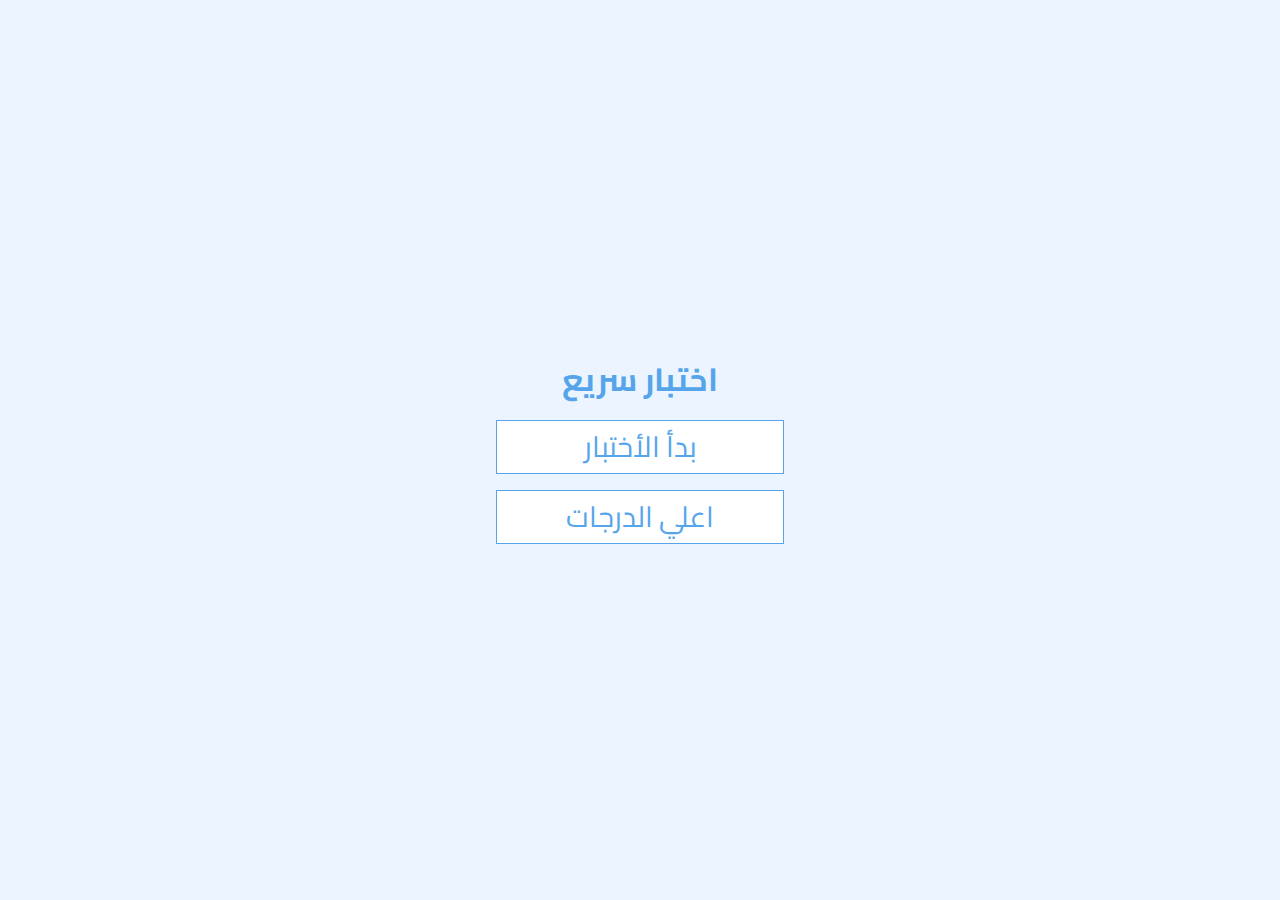
<file: index.html>
<!DOCTYPE html>
<html lang="en">
  <head>
    <meta charset="UTF-8" />
    <meta name="viewport" content="width=device-width, initial-scale=1.0" />
    <title>Quiz</title>
    <link rel="stylesheet" href="css/all.min.css" />
    <link rel="stylesheet" href="css/normalize.css" />
    <link rel="stylesheet" href="css/framework.css" />
    <link rel="stylesheet" href="css/style.css" />
  </head>
  <body>
    <div class="container">
      <div class="home">
        <h1>اختبار سريع</h1>
        <a class="btn" href="quiz.html">بدأ الأختبار</a>
        <a class="btn" href="highscores.html"> اعلي الدرجات</a>
      </div>
    </div>
  </body>
</html>
</file>
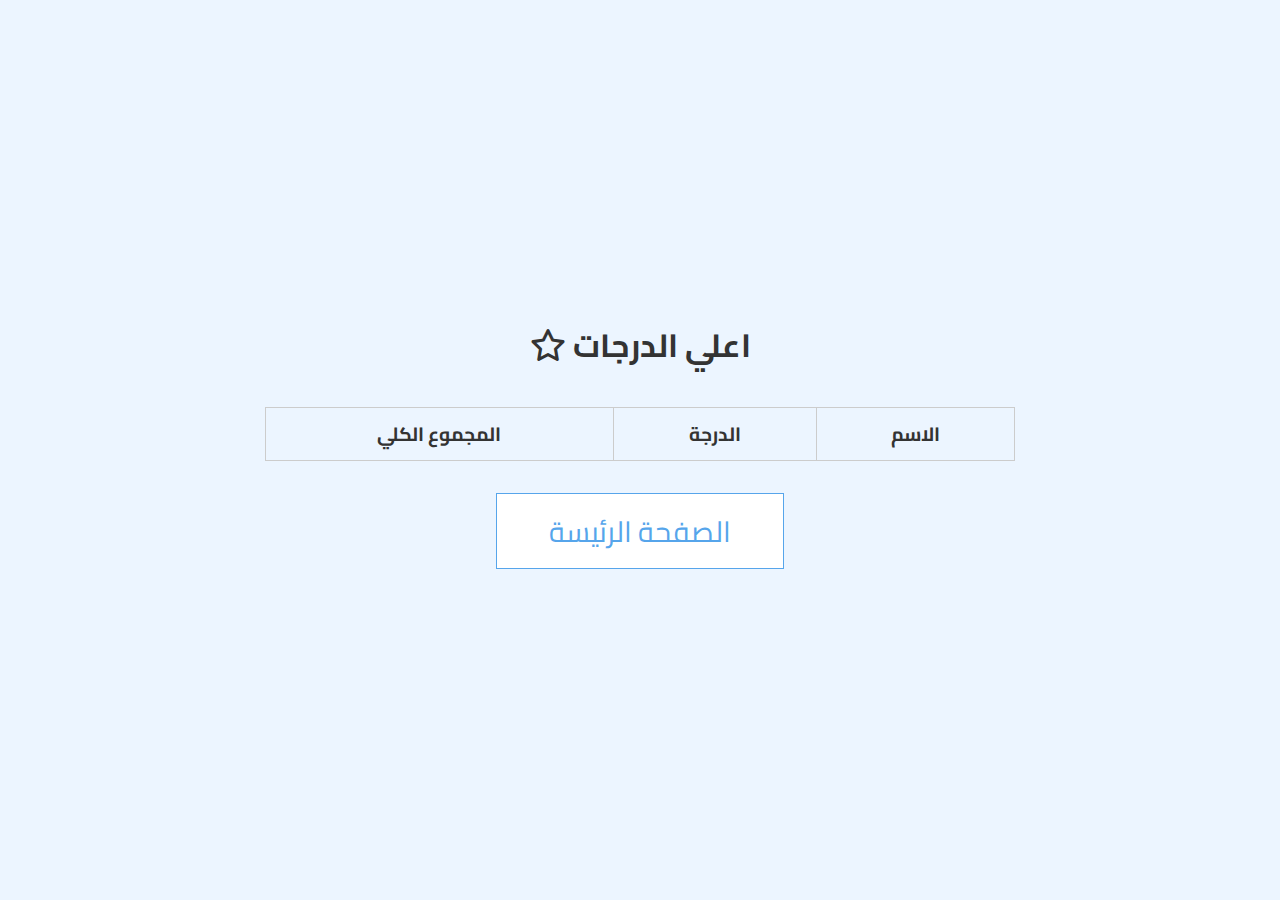
<file: highscores.html>
<!DOCTYPE html>
<html lang="en">
  <head>
    <meta charset="UTF-8" />
    <meta name="viewport" content="width=device-width, initial-scale=1.0" />
    <title>Quiz</title>
    <link rel="stylesheet" href="css/style.css" />
    <link rel="stylesheet" href="css/all.min.css" />
    <script src="js/highscores.js" type="module"></script>
    <script src="js/main.js" type="module"></script>
    <script src="js/result.js" type="module"></script>
  </head>
  <body>
    <div class="container">
      <div class="highscores-page">
        <h1>اعلي الدرجات <i class="fa-regular fa-star"></i></h1>
        <div class="reponsive-table">
          <table>
            <thead>
              <tr>
                <th>الاسم</th>
                <th>الدرجة</th>
                <th>المجموع الكلي</th>
              </tr>
            </thead>
            <tbody></tbody>
          </table>
        </div>
        <a class="btn" href="index.html">الصفحة الرئيسة</a>
      </div>
    </div>
  </body>
</html>
</file>
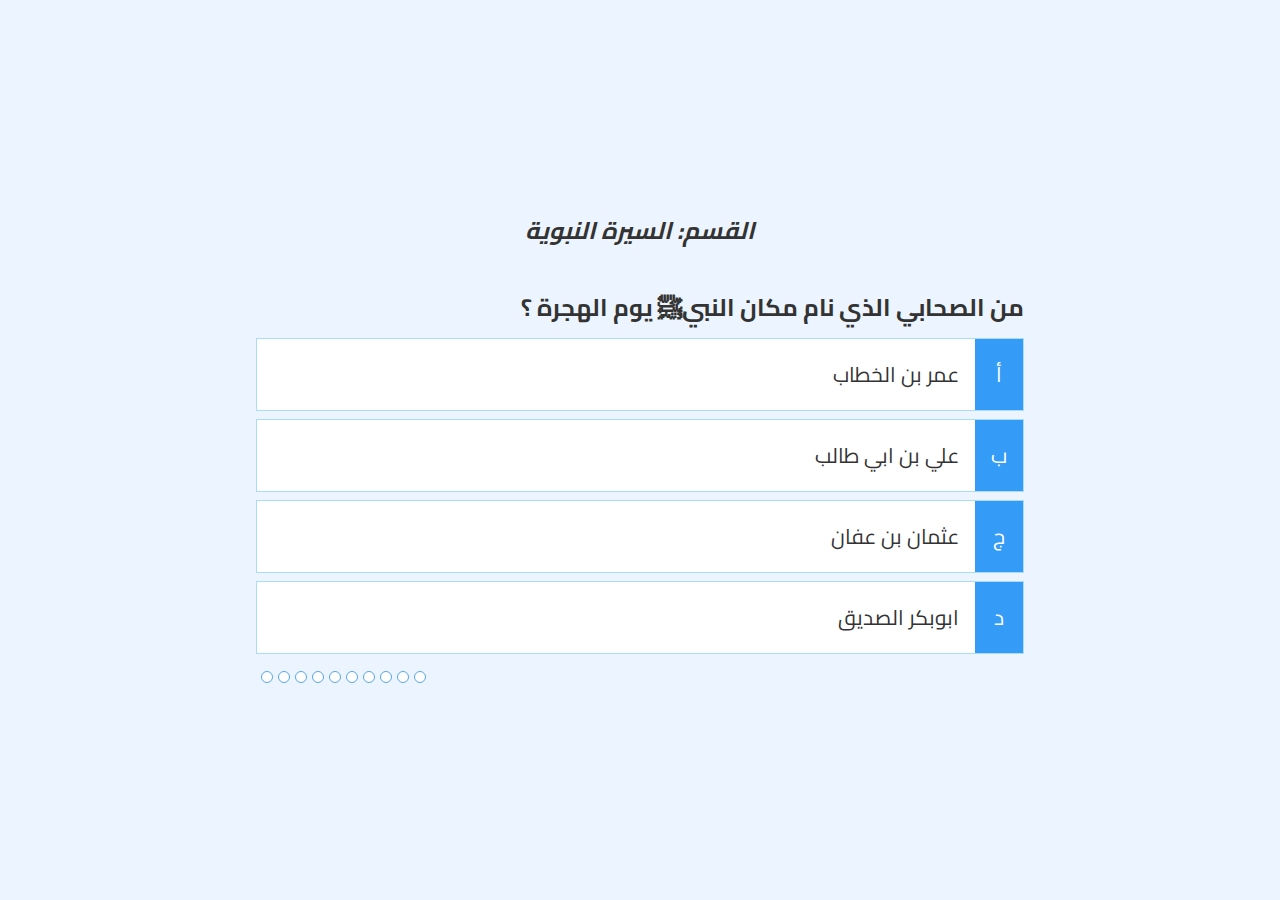
<file: quiz.html>
<!DOCTYPE html>
<html lang="en">
  <head>
    <meta charset="UTF-8" />
    <meta name="viewport" content="width=device-width, initial-scale=1.0" />
    <title>Quiz</title>
    <link rel="stylesheet" href="css/style.css" />
    <script src="js/main.js" type="module"></script>
    <script src="js/highscores.js" type="module"></script>
  </head>
  <body>
    <div class="container">
      <div id="loader" class="loader"></div>
      <div class="quiz hidden">
        <div class="category">
          <h2>القسم: السيرة النبوية</h2>
        </div>
        <div class="info">
          <div class="questions-count"></div>
        </div>
        <h2 class="question">ما هي اجابة السؤال ؟</h2>
        <div class="choice-container">
          <p class="choice-prefix">أ</p>
          <p class="choice-txt" data-number="1">الأختيار الأول</p>
        </div>
        <div class="choice-container">
          <p class="choice-prefix">ب</p>
          <p class="choice-txt" data-number="2">الأختيار الثاني</p>
        </div>
        <div class="choice-container">
          <p class="choice-prefix">ج</p>
          <p class="choice-txt" data-number="3">الأختيار الثالث</p>
        </div>
        <div class="choice-container">
          <p class="choice-prefix">د</p>
          <p class="choice-txt" data-number="4">الأختيار الرابع</p>
        </div>
        <div class="bullets"></div>
      </div>
    </div>
  </body>
</html>
</file>
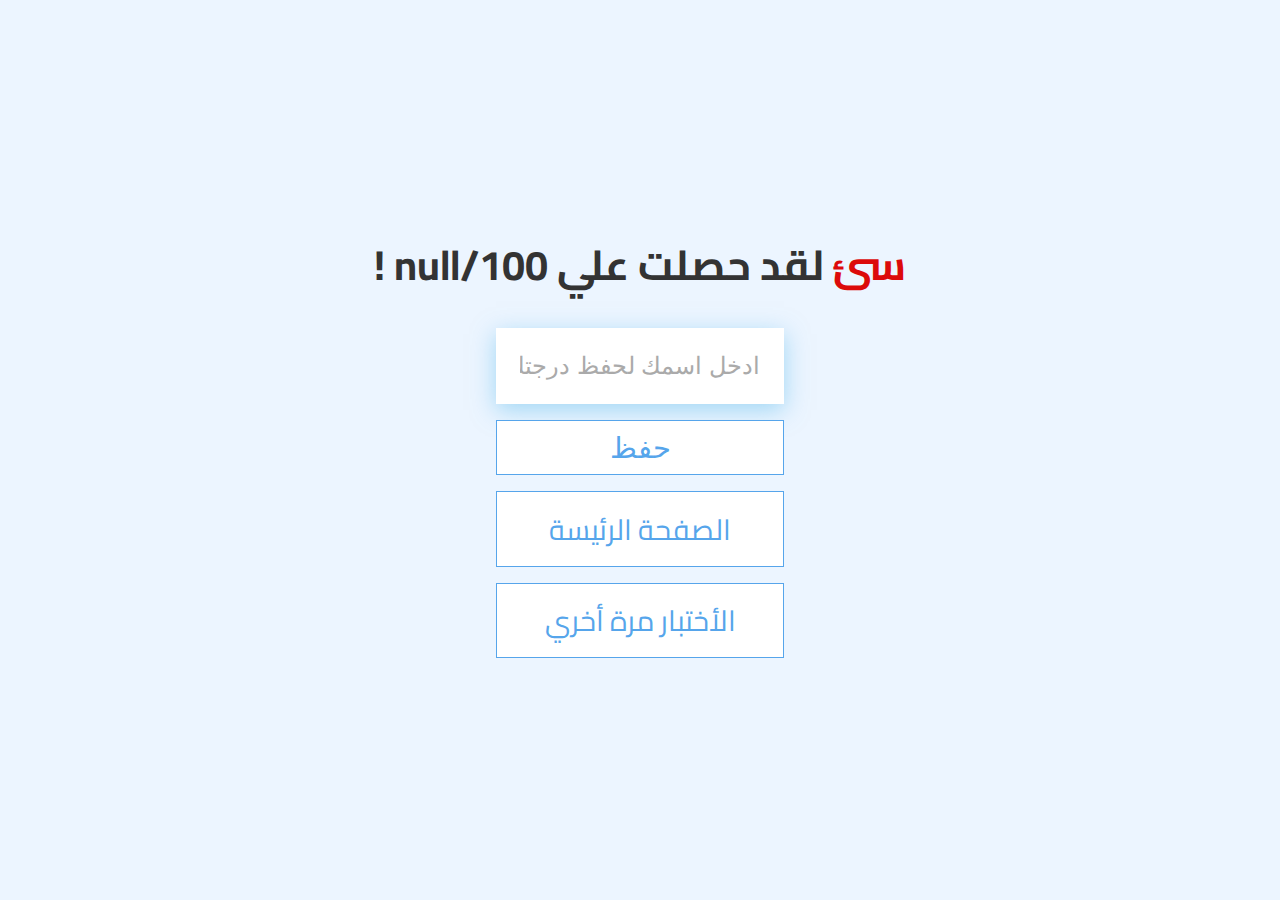
<file: result.html>
<!DOCTYPE html>
<html lang="en">
  <head>
    <meta charset="UTF-8" />
    <meta name="viewport" content="width=device-width, initial-scale=1.0" />
    <title>Quiz</title>
    <link rel="stylesheet" href="css/all.min.css" />
    <link rel="stylesheet" href="css/style.css" />
    <script src="js/main.js" type="module"></script>
    <script src="js/result.js" type="module"></script>
  </head>
  <body>
    <div class="container">
      <div class="result">
        <h1 class="final-score"></h1>
        <form>
          <input
            type="text"
            placeholder="ادخل اسمك لحفظ درجتك"
            name="username"
            autocomplete="off"
          />
          <button type="submit" class="btn" disabled>حفظ</button>
        </form>
        <a class="btn" href="index.html">الصفحة الرئيسة</a>
        <a class="btn" href="quiz.html">الأختبار مرة أخري</a>
        <div class="msg">
          <p>تم الحفظ</p>
          <i class="fa-solid fa-check"></i>
        </div>
      </div>
    </div>
  </body>
</html>
</file>
<file: css/framework.css>
/* --- Margins --- */
.m-t-b {
    margin: clamp(50px, 5.5vw, 100px) 0;
}

.m-b5 {
    margin-bottom: 5px;
}

.m-b10 {
    margin-bottom: 10px;
}

.m-t5 {
    margin-top: 5px;
}

.m-t10 {
    margin-top: 10px;
}





.btn-shape {
    padding: 12px 24px;
    border-radius: 4px;
    font-size: 16px;
    border: none;
    cursor: pointer;
    transition: 0.3s;
}
</file>
<file: css/style.css>
@import url("https://fonts.googleapis.com/css2?family=Cairo:wght@500&display=swap");

/* Resets */
* {
  margin: 0;
  padding: 0;
  box-sizing: border-box;
  outline: none;
}

/* General Styles */
body {
  font-family: "Cairo", sans-serif;
  background-color: #ecf5ff;
  min-height: 100vh;
  direction: rtl;
  color: #333;
}

img {
  display: block;
  max-width: 100%;
  height: auto;
}

/* Components */
.container {
  height: 100vh;
  display: flex;
  justify-content: center;
  align-items: center;
  margin: auto;
  max-width: 50rem;
  padding: 1rem;
}

.btn {
  font-size: 1.8rem;
  padding: 0.6rem 0;
  width: 18rem;
  text-align: center;
  border: 0.1rem solid #56a5eb;
  margin-bottom: 1rem;
  text-decoration: none;
  color: #56a5eb;
  background-color: white;
}

.btn:hover {
  cursor: pointer;
  box-shadow: 0 0.4rem 1.4rem 0 rgba(86, 185, 235, 0.5);
  transform: translateY(-0.1rem);
  transition: transform 150ms;
}

.btn[disabled]:hover {
  cursor: not-allowed;
  box-shadow: none;
  transform: none;
}

/* Home Page */
.container .home {
  display: flex;
  flex-direction: column;
}

.container .home h1 {
  color: #56a5eb;
  text-align: center;
}

/* Quiz Page */
.container .quiz {
  flex-grow: 1;
}

.container .quiz .info {
  display: flex;
  justify-content: space-between;
  font-size: 1.5rem;
  color: #56a5eb;
  font-weight: bold;
}

.container .quiz .category {
  text-align: center;
  margin-bottom: 1rem;
}

.container .quiz h2 {
  margin-bottom: 0.5rem;
  font-style: normal;
}

.container .quiz .category h2 {
  margin-bottom: 2rem;
  font-style: italic;
}

.container .choice-container {
  width: 100%;
  display: flex;
  font-size: 1.3rem;
  border: 0.1rem solid rgba(86, 185, 235, 0.5);
  background-color: #fff;
  margin-bottom: 0.5rem;
}

.container .choice-container .choice-prefix {
  padding: 1rem 1.5rem;
  background-color: #349bf7;
  color: #fff;
  width: 3rem;
  display: grid;
  place-content: center;
}

.container .choice-container .choice-txt {
  padding: 1rem;
  width: 100%;
}

.container .choice-container:hover {
  cursor: pointer;
  box-shadow: 0 0.4rem 1.4rem 0 rgba(86, 185, 235, 0.5);
  transform: translateY(-0.1rem);
  transition: transform 150ms;
}

.correct {
  background-color: #28a745;
  animation: changing-color 0.5s ease-in-out infinite alternate;
}

.incorrect {
  background-color: #dc3545;
  animation: changing-color2 1s ease-in-out infinite alternate;
}

.bullets {
  text-align: left;
}

.bullets span {
  display: inline-block;
  width: 12px;
  height: 12px;
  border-radius: 50%;
  border: 1px solid #56a5eb;
  background-color: #fff;
  margin-left: 5px;
}

.bullets span.previous {
  background-color: #56a5eb;
}

.bullets span.current {
  animation: glow 0.5s ease-in-out infinite alternate;
}

/* Result Page */
.result .final-score {
  margin-bottom: 1.5rem;
  font-size: 2.6rem;
}

form {
  display: flex;
  flex-direction: column;
  align-items: center;
}

input {
  padding: 1.5rem;
  margin-bottom: 1rem;
  width: 18rem;
  font-size: 1.5rem;
  border: none;
  box-shadow: 0 0.4rem 1.4rem 0 rgba(86, 185, 235, 0.5);
}

input::placeholder {
  color: #aaa;
}

.result {
  display: flex;
  flex-direction: column;
  align-items: center;
}

.msg {
  background-color: #56a5eb;
  padding: 0.3rem 0.4rem;
  color: #fff;
  font-weight: bold;
  display: flex;
  align-items: center;
  gap: 4px;
  position: absolute;
  right: -200px;
  top: 10px;
  transition: 0.3s;
  border-radius: 6px;
  font-size: 0.875rem;
}

.msg i {
  color: limegreen;
}

.msg.show {
  right: 10px;
}

.bad {
  color: #dc0a0a;
}

.fair {
  color: #ec8f5e;
}

.good {
  color: #009688;
}

.perfect {
  color: #0075ff;
}

/* High Score Page */
.highscores-page {
  display: flex;
  align-items: center;
  flex-direction: column;
}

.highscores-page h1 {
  margin-bottom: 2rem;
}

.highscores-page table {
  width: 100%;
  border-spacing: 0;
  font-size: 1.2rem;
  text-align: center;
  margin-bottom: 2rem;
  min-width: 750px;
}

.highscores-page table thead {
  color: #333;
}

.highscores-page table th {
  border-top: 1px solid #ccc;
}

.highscores-page table td {
  color: #0075ff;
}

.highscores-page table :where(th, td) {
  padding: 0.5rem 1.5rem;
  border-bottom: 1px solid #ccc;
  border-left: 1px solid #ccc;
}

.highscores-page table :where(th:first-of-type, td:first-of-type) {
  border-right: 1px solid #ccc;
}

.hidden {
  display: none;
}

.loader {
  border: 0.7rem solid #fff;
  height: 7rem;
  width: 7rem;
  border-radius: 50%;
  border-top-color: #0075ff;
  animation: spin 0.6s linear infinite;
}

/* Small Devices */
@media (max-width: 767px) {
  .btn {
    font-size: 1.5rem;
  }

  .container .quiz .info,
  input {
    font-size: 1.2rem;
  }

  .container .choice-container {
    font-size: 1rem;
  }

  .result .final-score {
    font-size: 2.3rem;
  }

  .highscores-page table {
    font-size: 0.9rem;
    min-width: 250px;
  }
}

/* Animations */
@keyframes changing-color {
  from {
    background-color: #28a745;
  }

  to {
    background-color: limegreen;
  }
}

@keyframes changing-color2 {
  from {
    background-color: #dc3545;
  }

  to {
    background-color: #dc0a0a;
  }
}

@keyframes glow {
  from {
    background-color: #fff;
  }

  to {
    background-color: #56a5eb;
  }
}

@keyframes spin {
  0% {
    transform: rotate(0);
  }

  100% {
    transform: rotate(360deg);
  }
}
</file>
